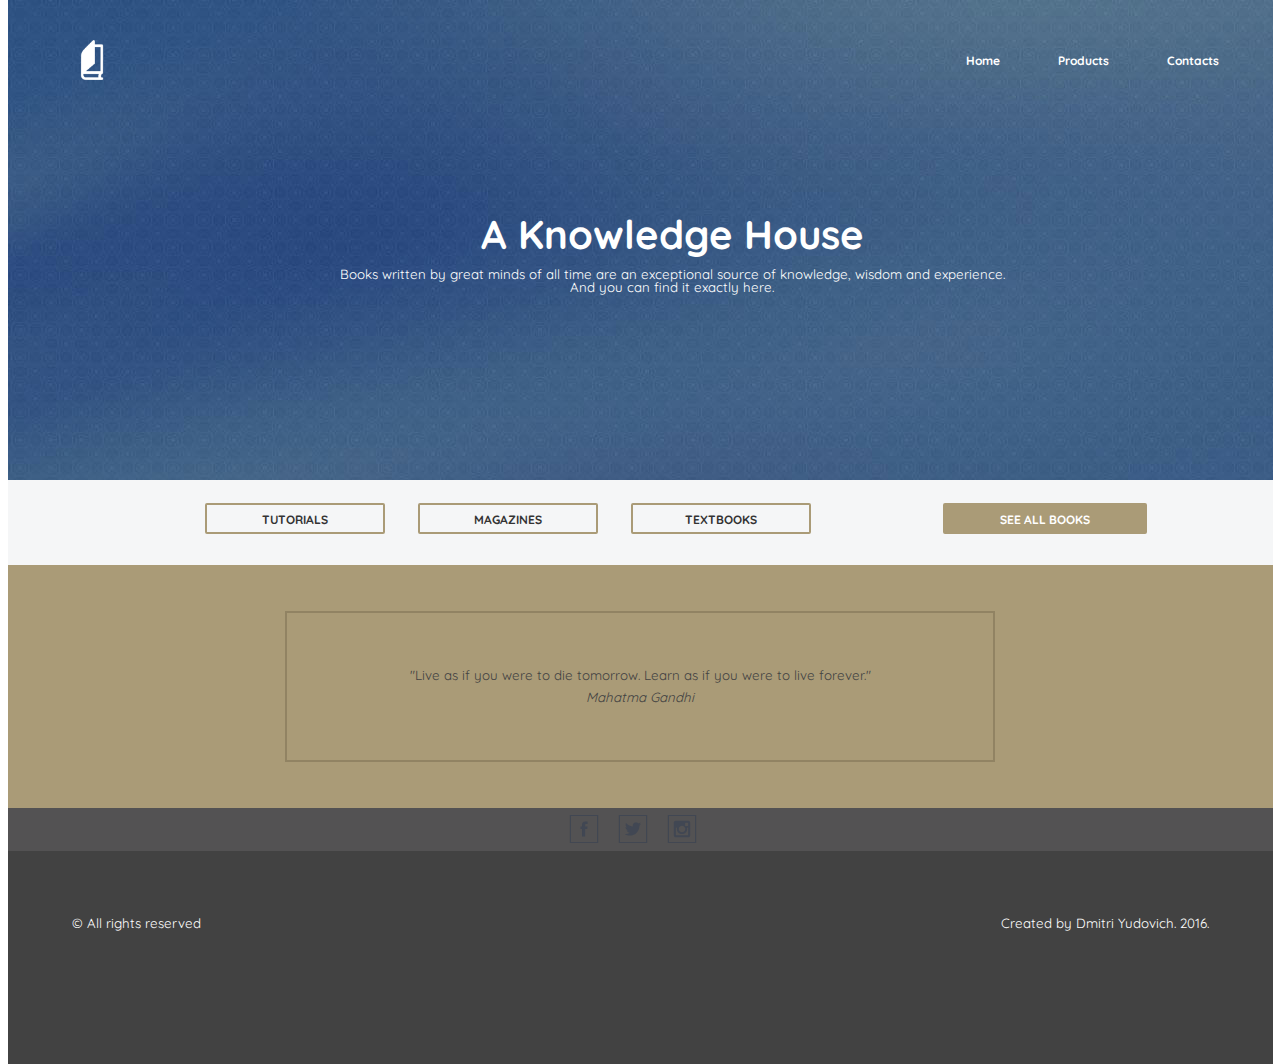
<file: GeekBrains HTML-CSS Lesson 7/index.html>
<!DOCTYPE HTML>
<html>
	<head>
		<meta charset="utf-8">
		<link rel="stylesheet" href="styles/reset.css">
		<link rel="stylesheet" href="styles/main-style.css">
		<title>"Knowledge house" online shop - Home</title>
	</head>
	<body>
		<div class="container">
			<div class="header">
				<div class="top">
					<div class="logo">
						<a href="index.html">
							<img src="img/logo.png" width="40" height="40">
						</a>
					</div>

					<div class="menu">
						<ul>
							<li>
								<a href="index.html">Home</a>
							</li>
							<li>
								<a href="cat.html">Products</a>
							</li>
							<li>
								<a href="contacts.html">Contacts</a>
							</li>
						</ul>
					</div>
				</div>

				<div class="title"> 
					<h1>A Knowledge House</h1>
					<p>Books written by great minds of all time are an exceptional source of knowledge, wisdom and experience.<br>And you can find it exactly here.</p>
				</div>
			</div>

			<div class="content">
				<div class="nav">
					<ul>
						<a href="cat-tutorials.html">
							<li>TUTORIALS</li>
						</a>
						<a href="cat-magazines.html">
							<li>MAGAZINES</li>
						</a>
						<a href="cat-textbooks.html">
							<li>TEXTBOOKS</li>
						</a>
						<a href="cat.html">
							<li class="all-books">SEE ALL BOOKS</li>
						</a>
					</ul>
				</div>
			</div>

			<div class="footer">
				<div class="quote">
					<div class="quote-text">
						<p>"Live as if you were to die tomorrow. Learn as if you were to live forever."</p>
						<cite>Mahatma Gandhi</cite>
					</div>
				</div>
				<div class="social">
					<ul>
						<li>
							<a href="https://facebook.com" target="_blank">
								<img src="img/fb-icon.svg" height="30" alt="Facebook">
							</a>
						</li>
						<li>
							<a href="https://twitter.com">
								<img src="img/twitter-icon.svg" height="30" alt="Twitter">
							</a>
						</li>
						<li>
							<a href="https://instagram.com">
								<img src="img/inst-icon.svg" height="30" alt="Instagram">
							</a>
						</li>
					</ul>
				</div>
				<div class="rights">
					<div class="reserved">
						<p>&copy; All rights reserved</p>
					</div>
					<div class="autor">
						<p>Created by Dmitri Yudovich. 2016.</p>
					</div>
				</div>
			</div>
		</div>
	</body>
</html>
</file>
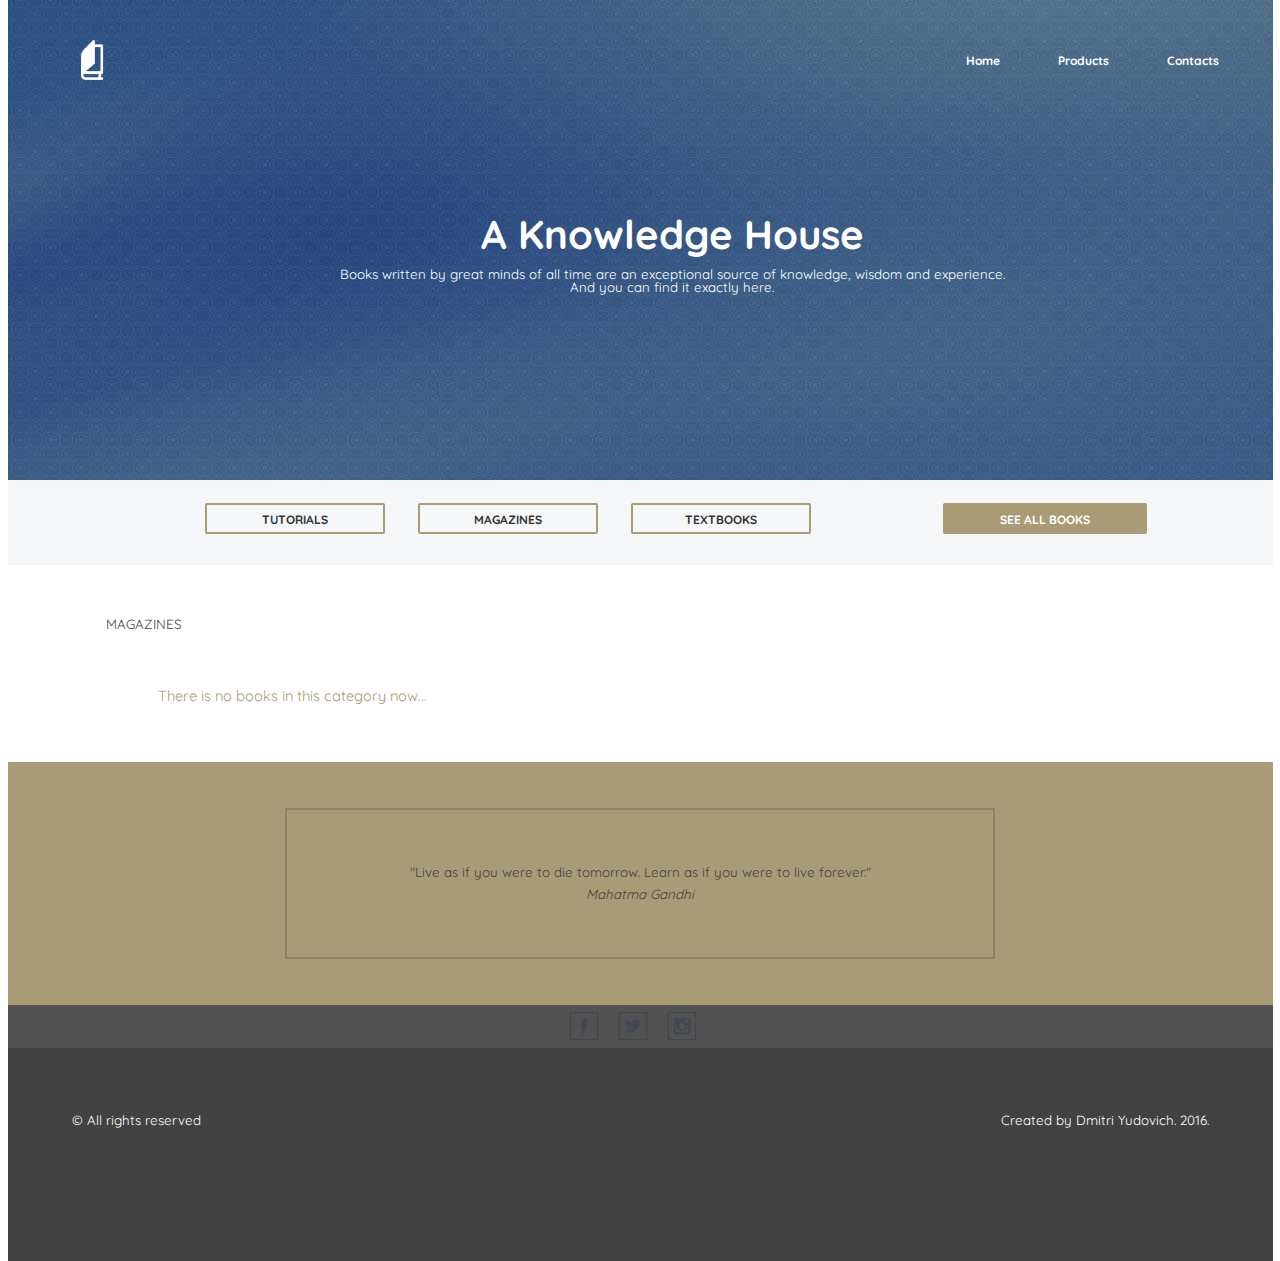
<file: GeekBrains HTML-CSS Lesson 7/cat-magazines.html>
<!DOCTYPE HTML>
<html>
	<head>
		<meta charset="utf-8">
		<link rel="stylesheet" href="styles/main-style.css">
		<title>"Knowledge House" - Products</title>
	</head>
	<body>
		<div class="container">
			<div class="header">
				<div class="top">
					<div class="logo">
						<a href="index.html">
							<img src="img/logo.png" width="40" height="40">
						</a>
					</div>

					<div class="menu">
						<ul>
							<li>
								<a href="index.html">Home</a>
							</li>
							<li>
								<a href="cat.html">Products</a>
							</li>
							<li>
								<a href="contacts.html">Contacts</a>
							</li>
						</ul>
					</div>
				</div>

				<div class="title"> 
					<h1>A Knowledge House</h1>
					<p>Books written by great minds of all time are an exceptional source of knowledge, wisdom and experience.<br>And you can find it exactly here.</p>
				</div>
			</div>


			<div class="content">
				<div class="nav">
					<ul>
						<a href="cat-tutorials.html">
							<li>TUTORIALS</li>
						</a>
						<a href="cat-magazines.html">
							<li>MAGAZINES</li>
						</a>
						<a href="cat-textbooks.html">
							<li>TEXTBOOKS</li>
						</a>
						<a href="cat.html">
							<li class="all-books">SEE ALL BOOKS</li>
						</a>
					</ul>
				</div>

				<p class="cat-title">
					MAGAZINES
				<p>

				<!--Template
				<div class="catalog">
					<ul>
						<a href="eckel-java.html">
							<li class="catalog-item">
								<p class="book-name">Thinking in Java</p>
								<img src="img/eckel-java.jpg" height="190" alt="Брюс Эккель - Философия Java">
								<p class="price">5.00$</p>
							</li>
						</a>
					</ul>
				</div>
				-->
				<p class="empty-cat">There is no books in this category now...</p>
			</div>

			<div class="footer">
				<div class="quote">
					<div class="quote-text">
						<p>"Live as if you were to die tomorrow. Learn as if you were to live forever."</p>
						<cite>Mahatma Gandhi</cite>
					</div>
				</div>
				<div class="social">
					<ul>
						<li>
							<a href="https://facebook.com" target="_blank">
								<img src="img/fb-icon.svg" height="30" alt="Facebook">
							</a>
						</li>
						<li>
							<a href="https://twitter.com">
								<img src="img/twitter-icon.svg" height="30" alt="Twitter">
							</a>
						</li>
						<li>
							<a href="https://instagram.com">
								<img src="img/inst-icon.svg" height="30" alt="Instagram">
							</a>
						</li>
					</ul>
				</div>
				<div class="rights">
					<div class="reserved">
						<p>&copy; All rights reserved</p>
					</div>
					<div class="autor">
						<p>Created by Dmitri Yudovich. 2016.</p>
					</div>
				</div>
			</div>
		</div>
	</body>
</html>
</file>
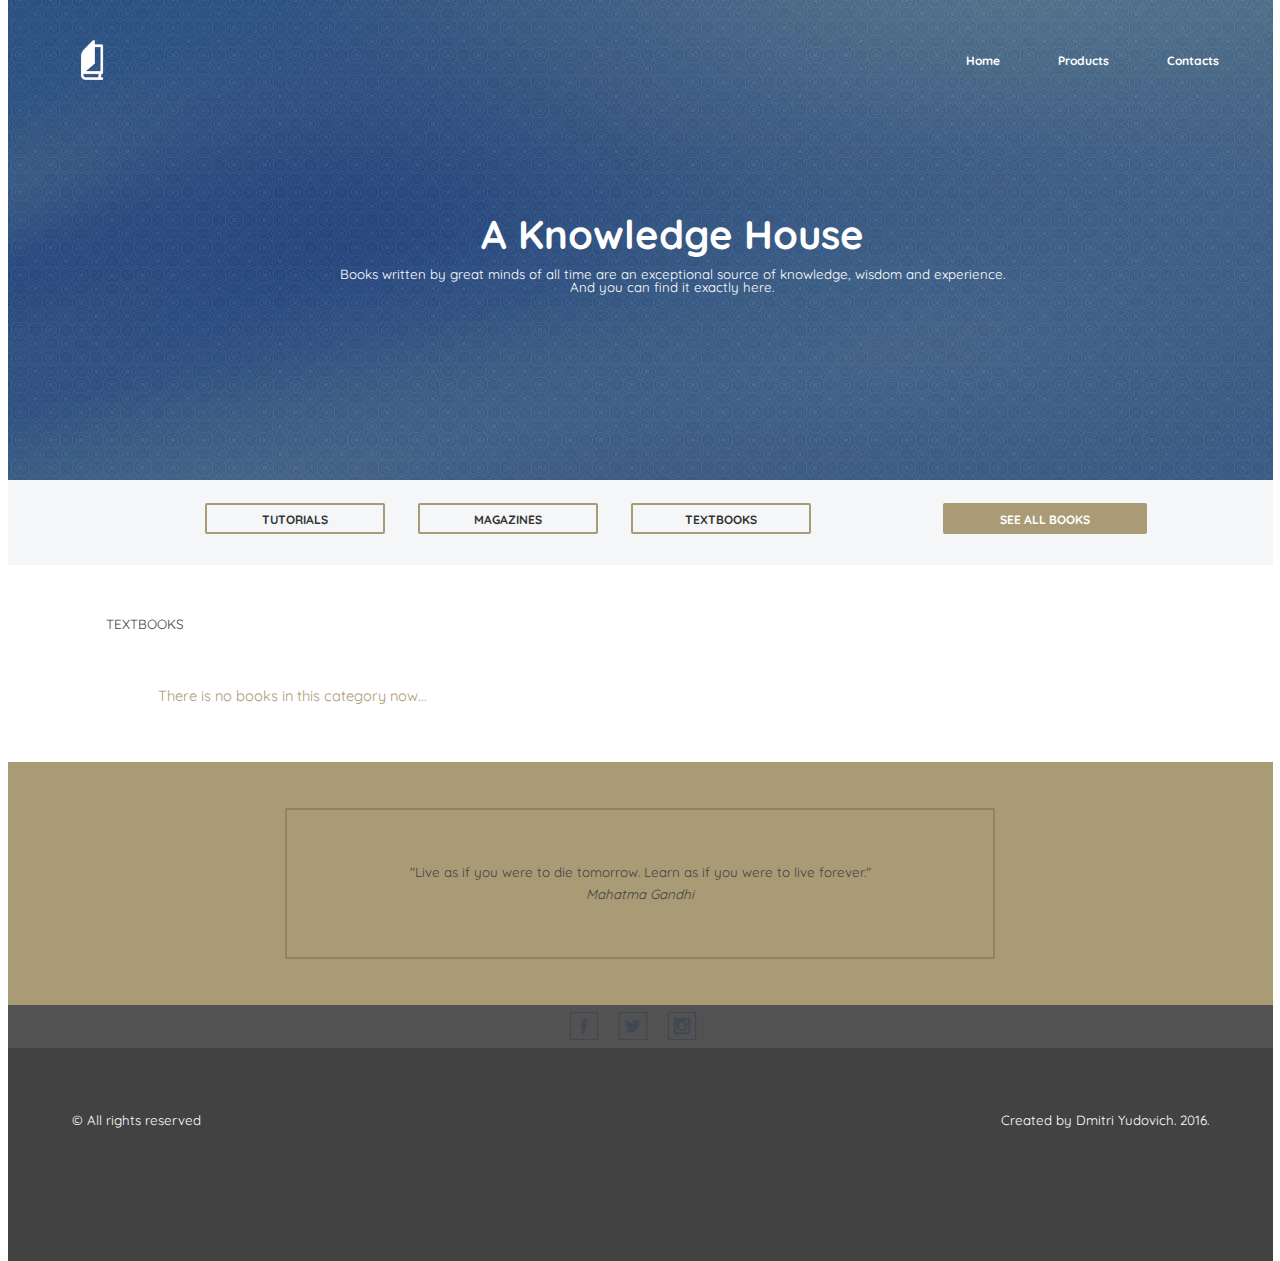
<file: GeekBrains HTML-CSS Lesson 7/cat-textbooks.html>
<!DOCTYPE HTML>
<html>
	<head>
		<meta charset="utf-8">
		<link rel="stylesheet" href="styles/main-style.css">
		<title>"Knowledge House" - Products</title>
	</head>
	<body>
		<div class="container">
			<div class="header">
				<div class="top">
					<div class="logo">
						<a href="index.html">
							<img src="img/logo.png" width="40" height="40">
						</a>
					</div>

					<div class="menu">
						<ul>
							<li>
								<a href="index.html">Home</a>
							</li>
							<li>
								<a href="cat.html">Products</a>
							</li>
							<li>
								<a href="contacts.html">Contacts</a>
							</li>
						</ul>
					</div>
				</div>

				<div class="title"> 
					<h1>A Knowledge House</h1>
					<p>Books written by great minds of all time are an exceptional source of knowledge, wisdom and experience.<br>And you can find it exactly here.</p>
				</div>
			</div>


			<div class="content">
				<div class="nav">
					<ul>
						<a href="cat-tutorials.html">
							<li>TUTORIALS</li>
						</a>
						<a href="cat-magazines.html">
							<li>MAGAZINES</li>
						</a>
						<a href="cat-textbooks.html">
							<li>TEXTBOOKS</li>
						</a>
						<a href="cat.html">
							<li class="all-books">SEE ALL BOOKS</li>
						</a>
					</ul>
				</div>

				<p class="cat-title">
					TEXTBOOKS
				<p>

				<!--Template
				<div class="catalog">
					<ul>
						<a href="eckel-java.html">
							<li class="catalog-item">
								<p class="book-name">Thinking in Java</p>
								<img src="img/eckel-java.jpg" height="190" alt="Брюс Эккель - Философия Java">
								<p class="price">5.00$</p>
							</li>
						</a>
					</ul>
				</div>
				-->
				<p class="empty-cat">There is no books in this category now...</p>
			</div>

			<div class="footer">
				<div class="quote">
					<div class="quote-text">
						<p>"Live as if you were to die tomorrow. Learn as if you were to live forever."</p>
						<cite>Mahatma Gandhi</cite>
					</div>
				</div>
				<div class="social">
					<ul>
						<li>
							<a href="https://facebook.com" target="_blank">
								<img src="img/fb-icon.svg" height="30" alt="Facebook">
							</a>
						</li>
						<li>
							<a href="https://twitter.com">
								<img src="img/twitter-icon.svg" height="30" alt="Twitter">
							</a>
						</li>
						<li>
							<a href="https://instagram.com">
								<img src="img/inst-icon.svg" height="30" alt="Instagram">
							</a>
						</li>
					</ul>
				</div>
				<div class="rights">
					<div class="reserved">
						<p>&copy; All rights reserved</p>
					</div>
					<div class="autor">
						<p>Created by Dmitri Yudovich. 2016.</p>
					</div>
				</div>
			</div>
		</div>
	</body>
</html>
</file>
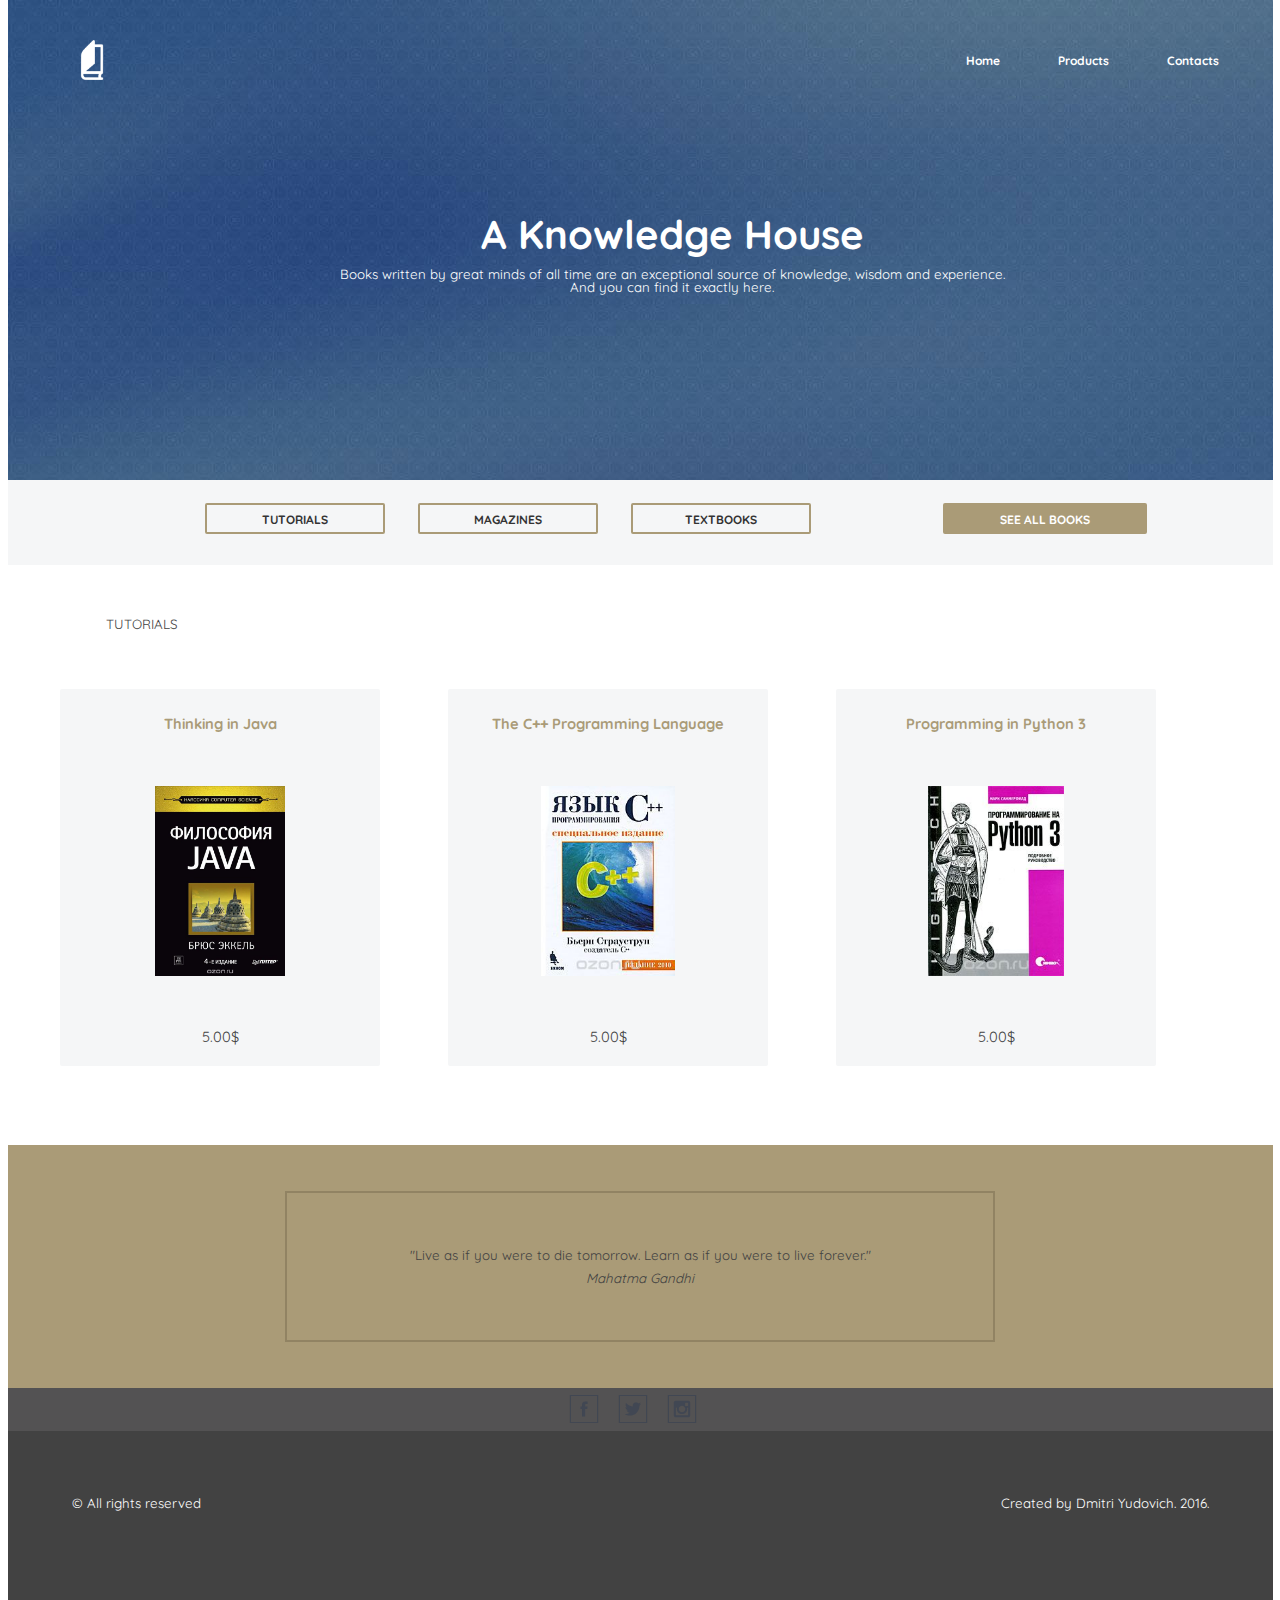
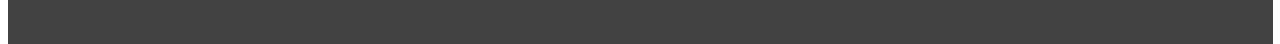
<file: GeekBrains HTML-CSS Lesson 7/cat-tutorials.html>
<!DOCTYPE HTML>
<html>
	<head>
		<meta charset="utf-8">
		<link rel="stylesheet" href="styles/main-style.css">
		<title>"Knowledge House" - Tutorials</title>
	</head>
	<body>
		<div class="container">
			<div class="header">
				<div class="top">
					<div class="logo">
						<a href="index.html">
							<img src="img/logo.png" width="40" height="40">
						</a>
					</div>

					<div class="menu">
						<ul>
							<li>
								<a href="index.html">Home</a>
							</li>
							<li>
								<a href="cat.html">Products</a>
							</li>
							<li>
								<a href="contacts.html">Contacts</a>
							</li>
						</ul>
					</div>
				</div>

				<div class="title"> 
					<h1>A Knowledge House</h1>
					<p>Books written by great minds of all time are an exceptional source of knowledge, wisdom and experience.<br>And you can find it exactly here.</p>
				</div>
			</div>


			<div class="content">
				<div class="nav">
					<ul>
						<a href="cat-tutorials.html">
							<li>TUTORIALS</li>
						</a>
						<a href="cat-magazines.html">
							<li>MAGAZINES</li>
						</a>
						<a href="cat-textbooks.html">
							<li>TEXTBOOKS</li>
						</a>
						<a href="cat.html">
							<li class="all-books">SEE ALL BOOKS</li>
						</a>
					</ul>
				</div>

				<p class="cat-title">
					TUTORIALS
				<p>

				<div class="catalog">
					<ul>
						<a href="eckel-java.html">
							<li class="catalog-item">
								<p class="book-name">Thinking in Java</p>
								<img src="img/eckel-java.jpg" height="190" alt="Брюс Эккель - Философия Java">
								<p class="price">5.00$</p>
							</li>
						</a>
						<a href="stroustrup-cpp.html">
							<li class="catalog-item">
								<p class="book-name">The C++ Programming Language</p>
								<img src="img/stroustrup-cpp.jpg" height="190" alt="Марк Саммерфилд - Язык программирования C++">
								<p class="price">5.00$</p>
							</li>
						</a>
						<a href="summerfield-python.html">
							<li class="catalog-item">
								<p class="book-name">Programming in Python 3</p>
								<img src="img/summerfield-python.jpg" height="190" alt="Марк Саммерфилд - Программирование на Python 3">
								<p class="price">5.00$</p>
							</li>
						</a>
					</ul>
				</div>
			</div>

			<div class="footer">
				<div class="quote">
					<div class="quote-text">
						<p>"Live as if you were to die tomorrow. Learn as if you were to live forever."</p>
						<cite>Mahatma Gandhi</cite>
					</div>
				</div>
				<div class="social">
					<ul>
						<li>
							<a href="https://facebook.com" target="_blank">
								<img src="img/fb-icon.svg" height="30" alt="Facebook">
							</a>
						</li>
						<li>
							<a href="https://twitter.com">
								<img src="img/twitter-icon.svg" height="30" alt="Twitter">
							</a>
						</li>
						<li>
							<a href="https://instagram.com">
								<img src="img/inst-icon.svg" height="30" alt="Instagram">
							</a>
						</li>
					</ul>
				</div>
				<div class="rights">
					<div class="reserved">
						<p>&copy; All rights reserved</p>
					</div>
					<div class="autor">
						<p>Created by Dmitri Yudovich. 2016.</p>
					</div>
				</div>
			</div>
		</div>
	</body>
</html>
</file>
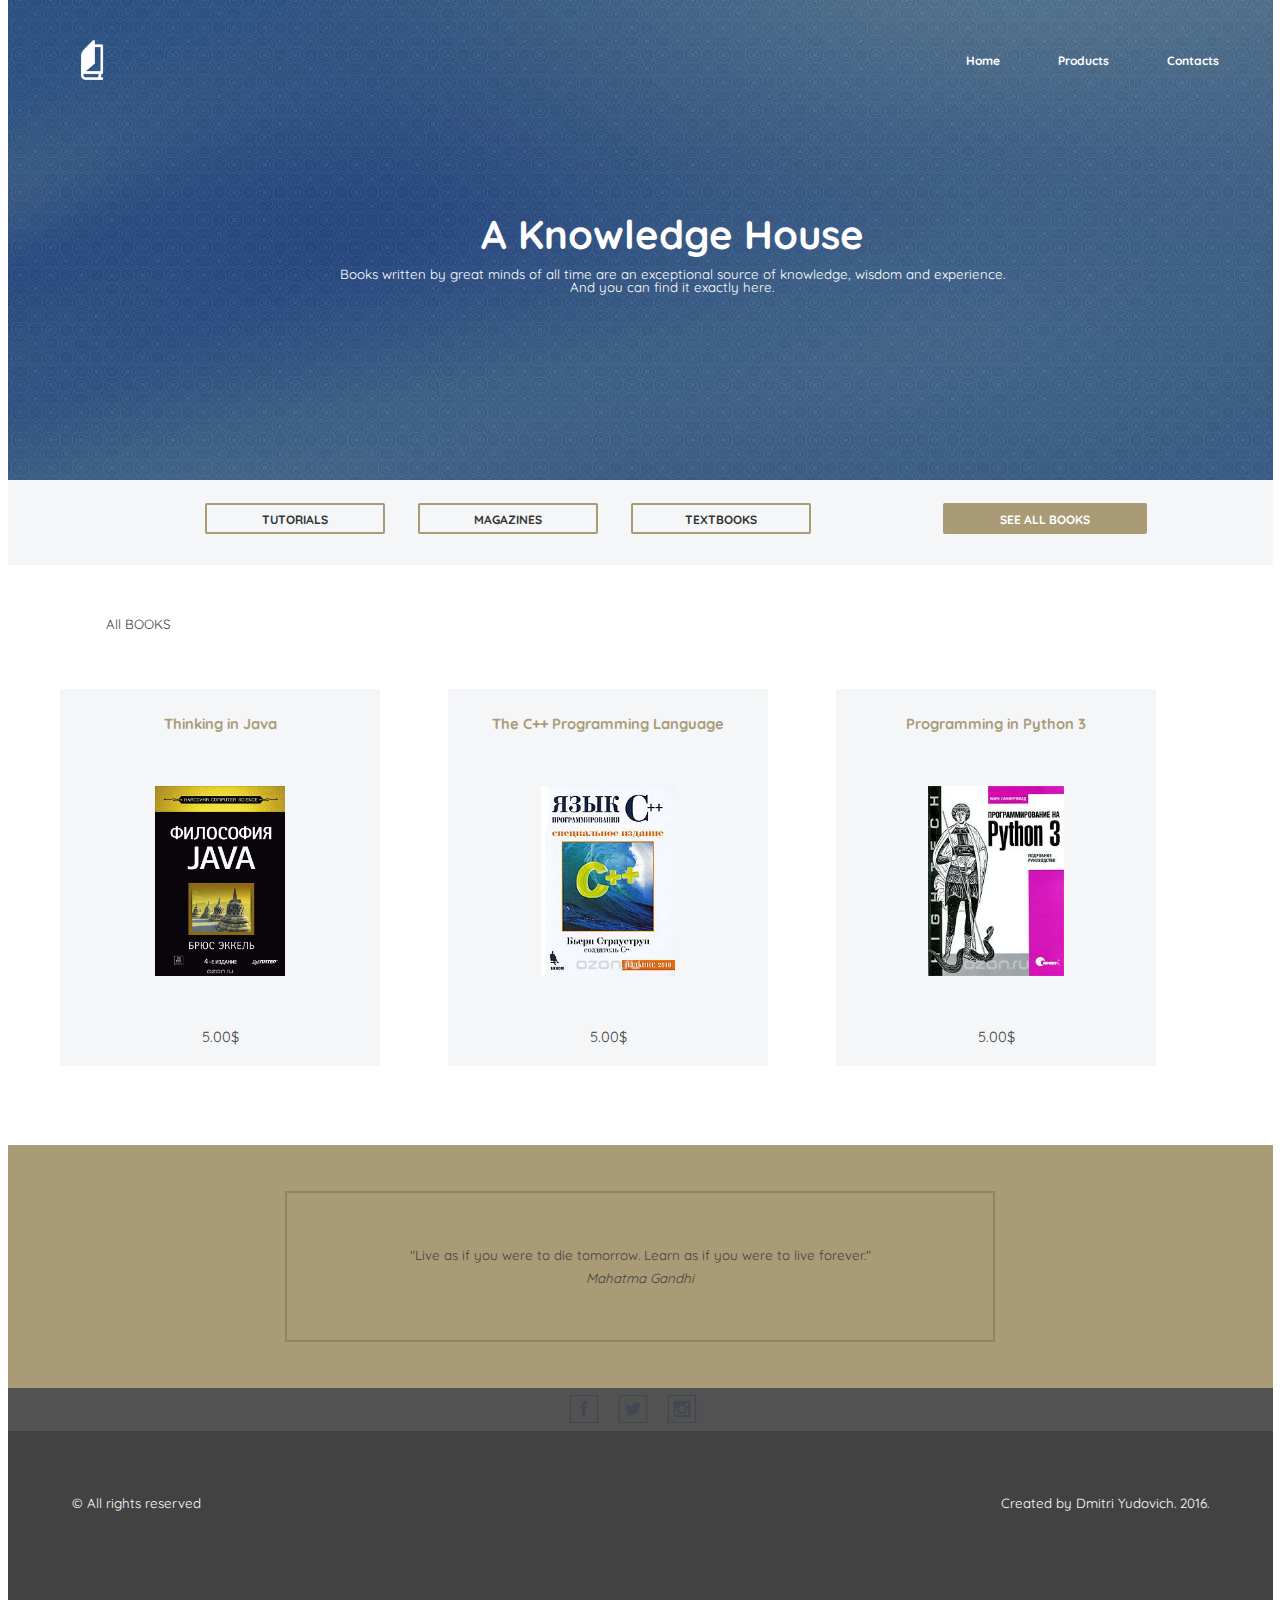
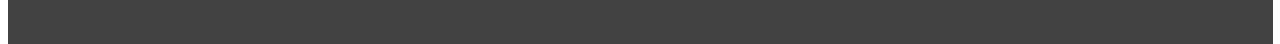
<file: GeekBrains HTML-CSS Lesson 7/cat.html>
<!DOCTYPE HTML>
<html>
	<head>
		<meta charset="utf-8">
		<link rel="stylesheet" href="styles/main-style.css">
		<title>"Knowledge House" - Products</title>
	</head>
	<body>
		<div class="container">
			<div class="header">
				<div class="top">
					<div class="logo">
						<a href="index.html">
							<img src="img/logo.png" width="40" height="40">
						</a>
					</div>

					<div class="menu">
						<ul>
							<li>
								<a href="index.html">Home</a>
							</li>
							<li>
								<a href="cat.html">Products</a>
							</li>
							<li>
								<a href="contacts.html">Contacts</a>
							</li>
						</ul>
					</div>
				</div>

				<div class="title"> 
					<h1>A Knowledge House</h1>
					<p>Books written by great minds of all time are an exceptional source of knowledge, wisdom and experience.<br>And you can find it exactly here.</p>
				</div>
			</div>


			<div class="content">
				<div class="nav">
					<ul>
						<a href="cat-tutorials.html">
							<li>TUTORIALS</li>
						</a>
						<a href="cat-magazines.html">
							<li>MAGAZINES</li>
						</a>
						<a href="cat-textbooks.html">
							<li>TEXTBOOKS</li>
						</a>
						<a href="cat.html">
							<li class="all-books">SEE ALL BOOKS</li>
						</a>
					</ul>
				</div>

				<p class="cat-title">
					All BOOKS
				<p>

				<div class="catalog">
					<ul>
						<a href="eckel-java.html">
							<li class="catalog-item">
								<p class="book-name">Thinking in Java</p>
								<img src="img/eckel-java.jpg" height="190" alt="Брюс Эккель - Философия Java">
								<p class="price">5.00$</p>
							</li>
						</a>
						<a href="stroustrup-cpp.html">
							<li class="catalog-item">
								<p class="book-name">The C++ Programming Language</p>
								<img src="img/stroustrup-cpp.jpg" height="190" alt="Марк Саммерфилд - Язык программирования C++">
								<p class="price">5.00$</p>
							</li>
						</a>
						<a href="summerfield-python.html">
							<li class="catalog-item">
								<p class="book-name">Programming in Python 3</p>
								<img src="img/summerfield-python.jpg" height="190" alt="Марк Саммерфилд - Программирование на Python 3">
								<p class="price">5.00$</p>
							</li>
						</a>
					</ul>
				</div>
			</div>

			<div class="footer">
				<div class="quote">
					<div class="quote-text">
						<p>"Live as if you were to die tomorrow. Learn as if you were to live forever."</p>
						<cite>Mahatma Gandhi</cite>
					</div>
				</div>
				<div class="social">
					<ul>
						<li>
							<a href="https://facebook.com" target="_blank">
								<img src="img/fb-icon.svg" height="30" alt="Facebook">
							</a>
						</li>
						<li>
							<a href="https://twitter.com">
								<img src="img/twitter-icon.svg" height="30" alt="Twitter">
							</a>
						</li>
						<li>
							<a href="https://instagram.com">
								<img src="img/inst-icon.svg" height="30" alt="Instagram">
							</a>
						</li>
					</ul>
				</div>
				<div class="rights">
					<div class="reserved">
						<p>&copy; All rights reserved</p>
					</div>
					<div class="autor">
						<p>Created by Dmitri Yudovich. 2016.</p>
					</div>
				</div>
			</div>
		</div>
	</body>
</html>
</file>
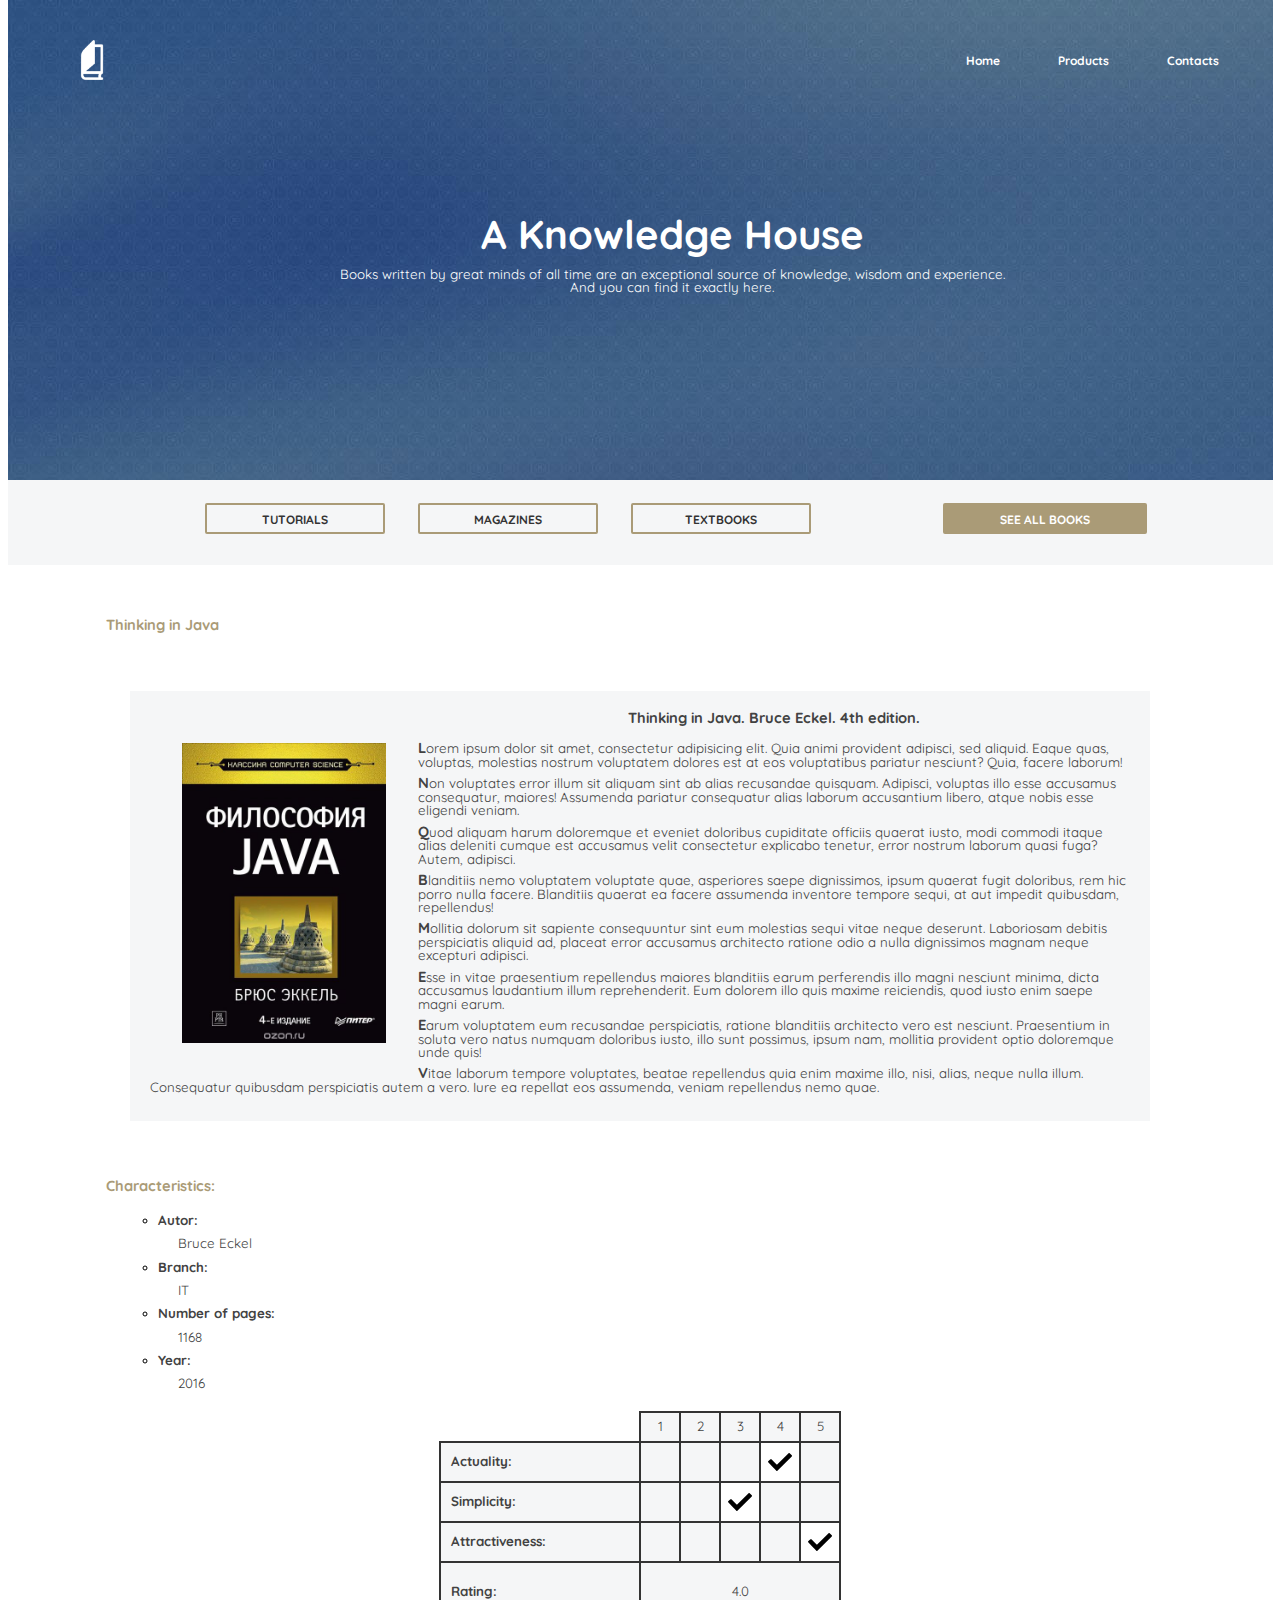
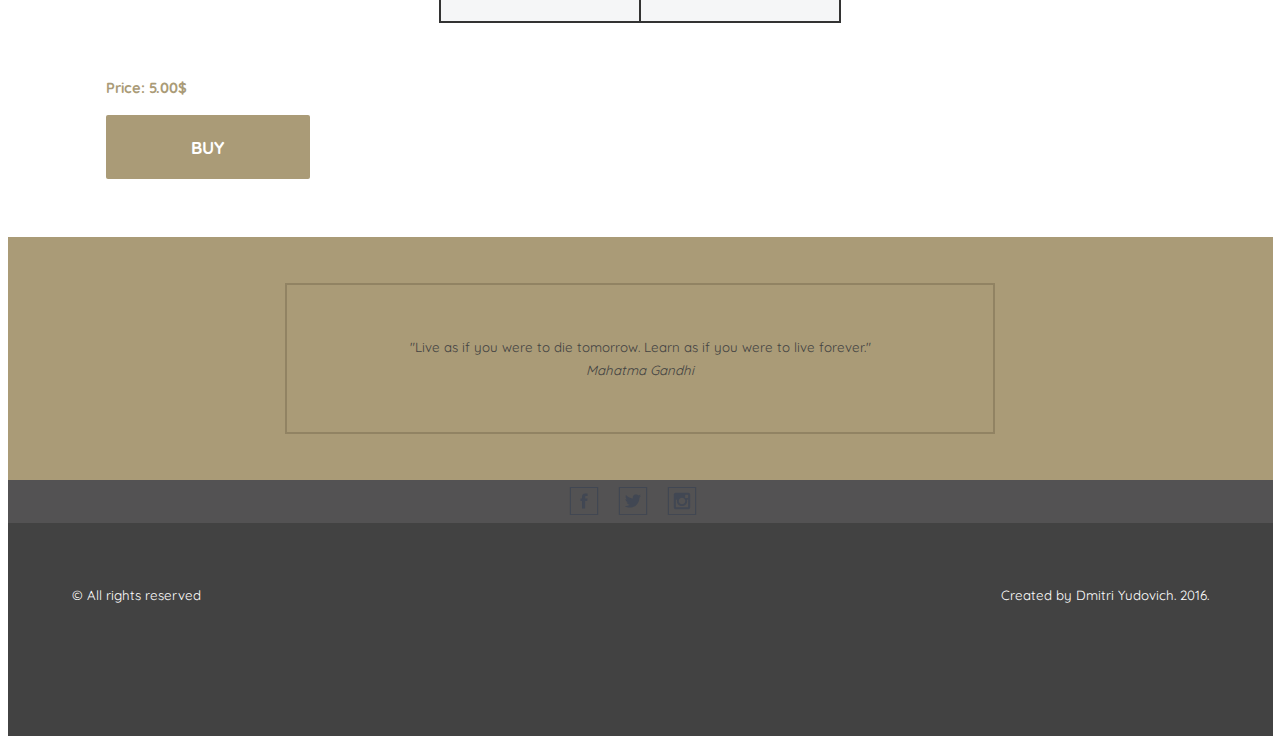
<file: GeekBrains HTML-CSS Lesson 7/eckel-java.html>
<!DOCTYPE HTML>
<html>
	<head>
		<meta charset="utf-8">
		<link rel="stylesheet" href="styles/main-style.css">
		<title>"Knowledge House" - Thinking in Java</title>
	</head>
	<body>
		<div class="container">
			<div class="header">
				<div class="top">
					<div class="logo">
						<a href="index.html">
							<img src="img/logo.png" width="40" height="40">
						</a>
					</div>

					<div class="menu">
						<ul>
							<li>
								<a href="index.html">Home</a>
							</li>
							<li>
								<a href="cat.html">Products</a>
							</li>
							<li>
								<a href="contacts.html">Contacts</a>
							</li>
						</ul>
					</div>
				</div>

				<div class="title"> 
					<h1>A Knowledge House</h1>
					<p>Books written by great minds of all time are an exceptional source of knowledge, wisdom and experience.<br>And you can find it exactly here.</p>
				</div>
			</div>

			<div class="content">
				<div class="nav">
					<ul>
						<a href="cat-tutorials.html">
							<li>TUTORIALS</li>
						</a>
						<a href="cat-magazines.html">
							<li>MAGAZINES</li>
						</a>
						<a href="cat-textbooks.html">
							<li>TEXTBOOKS</li>
						</a>
						<a href="cat.html">
							<li class="all-books">SEE ALL BOOKS</li>
						</a>
					</ul>
				</div>

				<p class="item-title">Thinking in Java</p>

				<div class="desc">
					<div class="image">
						<label for="visor-check">
							<img src="img/eckel-java.jpg" height="300" alt="Брюс Эккель - Философия Java" title="Брюс Эккель - Философия Java">
						</label>
						<input type="checkbox" name="visor-check" id="visor-check">
						<label for="visor-check" class="mute">
							<div></div>
						</label>
						<div class="visor">
							<label for="visor-check"><div class="close"></div></label>
							<img src="img/eckel-java.jpg" alt="Брюс Эккель - Философия Java" title="Брюс Эккель - Философия Java">
						</div>
					</div>
					<p class="short-desc">Thinking in Java. Bruce Eckel. 4th edition.</p>
					<div class="det-desc">
						<div>Lorem ipsum dolor sit amet, consectetur adipisicing elit. Quia animi provident adipisci, sed aliquid. Eaque quas, voluptas, molestias nostrum voluptatem dolores est at eos voluptatibus pariatur nesciunt? Quia, facere laborum!</div>
						<div>Non voluptates error illum sit aliquam sint ab alias recusandae quisquam. Adipisci, voluptas illo esse accusamus consequatur, maiores! Assumenda pariatur consequatur alias laborum accusantium libero, atque nobis esse eligendi veniam.</div>
						<div>Quod aliquam harum doloremque et eveniet doloribus cupiditate officiis quaerat iusto, modi commodi itaque alias deleniti cumque est accusamus velit consectetur explicabo tenetur, error nostrum laborum quasi fuga? Autem, adipisci.</div>
						<div>Blanditiis nemo voluptatem voluptate quae, asperiores saepe dignissimos, ipsum quaerat fugit doloribus, rem hic porro nulla facere. Blanditiis quaerat ea facere assumenda inventore tempore sequi, at aut impedit quibusdam, repellendus!</div>
						<div>Mollitia dolorum sit sapiente consequuntur sint eum molestias sequi vitae neque deserunt. Laboriosam debitis perspiciatis aliquid ad, placeat error accusamus architecto ratione odio a nulla dignissimos magnam neque excepturi adipisci.</div>
						<div>Esse in vitae praesentium repellendus maiores blanditiis earum perferendis illo magni nesciunt minima, dicta accusamus laudantium illum reprehenderit. Eum dolorem illo quis maxime reiciendis, quod iusto enim saepe magni earum.</div>
						<div>Earum voluptatem eum recusandae perspiciatis, ratione blanditiis architecto vero est nesciunt. Praesentium in soluta vero natus numquam doloribus iusto, illo sunt possimus, ipsum nam, mollitia provident optio doloremque unde quis!</div>
						<div>Vitae laborum tempore voluptates, beatae repellendus quia enim maxime illo, nisi, alias, neque nulla illum. Consequatur quibusdam perspiciatis autem a vero. Iure ea repellat eos assumenda, veniam repellendus nemo quae.</div>
					</div>
				</div>
				
				<div class="chars">
					<p class="chars-title">Characteristics:</p>
					<ul>
						<li>
							<p class="chars-item">Autor:</p>
							<p class="chars-content">Bruce Eckel</p>
						</li>
						<li>
							<p class="chars-item">Branch:</p>
							<p class="chars-content">IT</p>
						</li>
						<li>
							<p class="chars-item">Number of pages:</p>
							<p class="chars-content">1168</p>
						</li>
						<li>
							<p class="chars-item">Year:</p>
							<p class="chars-content">2016</p>
						</li>
					</ul>
					<table class="marks eckel">
						<tr>
							<th></th>
							<th>1</th>
							<th>2</th>
							<th>3</th>
							<th>4</th>
							<th>5</th>	
						</tr>
						<tr class="actuality">
							<td class="table-header">Actuality:</td>
							<!--4-->
							<td></td>
							<td></td>
							<td></td>
							<td></td>
							<td></td>
						</tr>
						<tr class="simplicity">
							<td class="table-header">Simplicity:</td>
							<!--3-->
							<td></td>
							<td></td>
							<td></td>
							<td></td>
							<td></td>
						</tr>
						<tr class="attractiveness">
							<td class="table-header">Attractiveness:</td>
							<!--4-->
							<td></td>
							<td></td>
							<td></td>
							<td></td>
							<td></td>
						</tr>
						<tr class="rating">
							<td>Rating:</td>
							<td colspan="5">4.0</td>
						</tr>
					</table>
				</div>

				<div class="buy">
					<p class="chars-title">Price: 5.00$</p>
					<input type="button" name="buy" value="BUY">
				</div>
			</div>
			
			<div class="footer">
				<div class="quote">
					<div class="quote-text">
						<p>"Live as if you were to die tomorrow. Learn as if you were to live forever."</p>
						<cite>Mahatma Gandhi</cite>
					</div>
				</div>
				<div class="social">
					<ul>
						<li>
							<a href="https://facebook.com" target="_blank">
								<img src="img/fb-icon.svg" height="30" alt="Facebook">
							</a>
						</li>
						<li>
							<a href="https://twitter.com">
								<img src="img/twitter-icon.svg" height="30" alt="Twitter">
							</a>
						</li>
						<li>
							<a href="https://instagram.com">
								<img src="img/inst-icon.svg" height="30" alt="Instagram">
							</a>
						</li>
					</ul>
				</div>
				<div class="rights">
					<div class="reserved">
						<p>&copy; All rights reserved</p>
					</div>
					<div class="autor">
						<p>Created by Dmitri Yudovich. 2016.</p>
					</div>
				</div>
			</div>
		</div>
	</body>
</html>
</file>
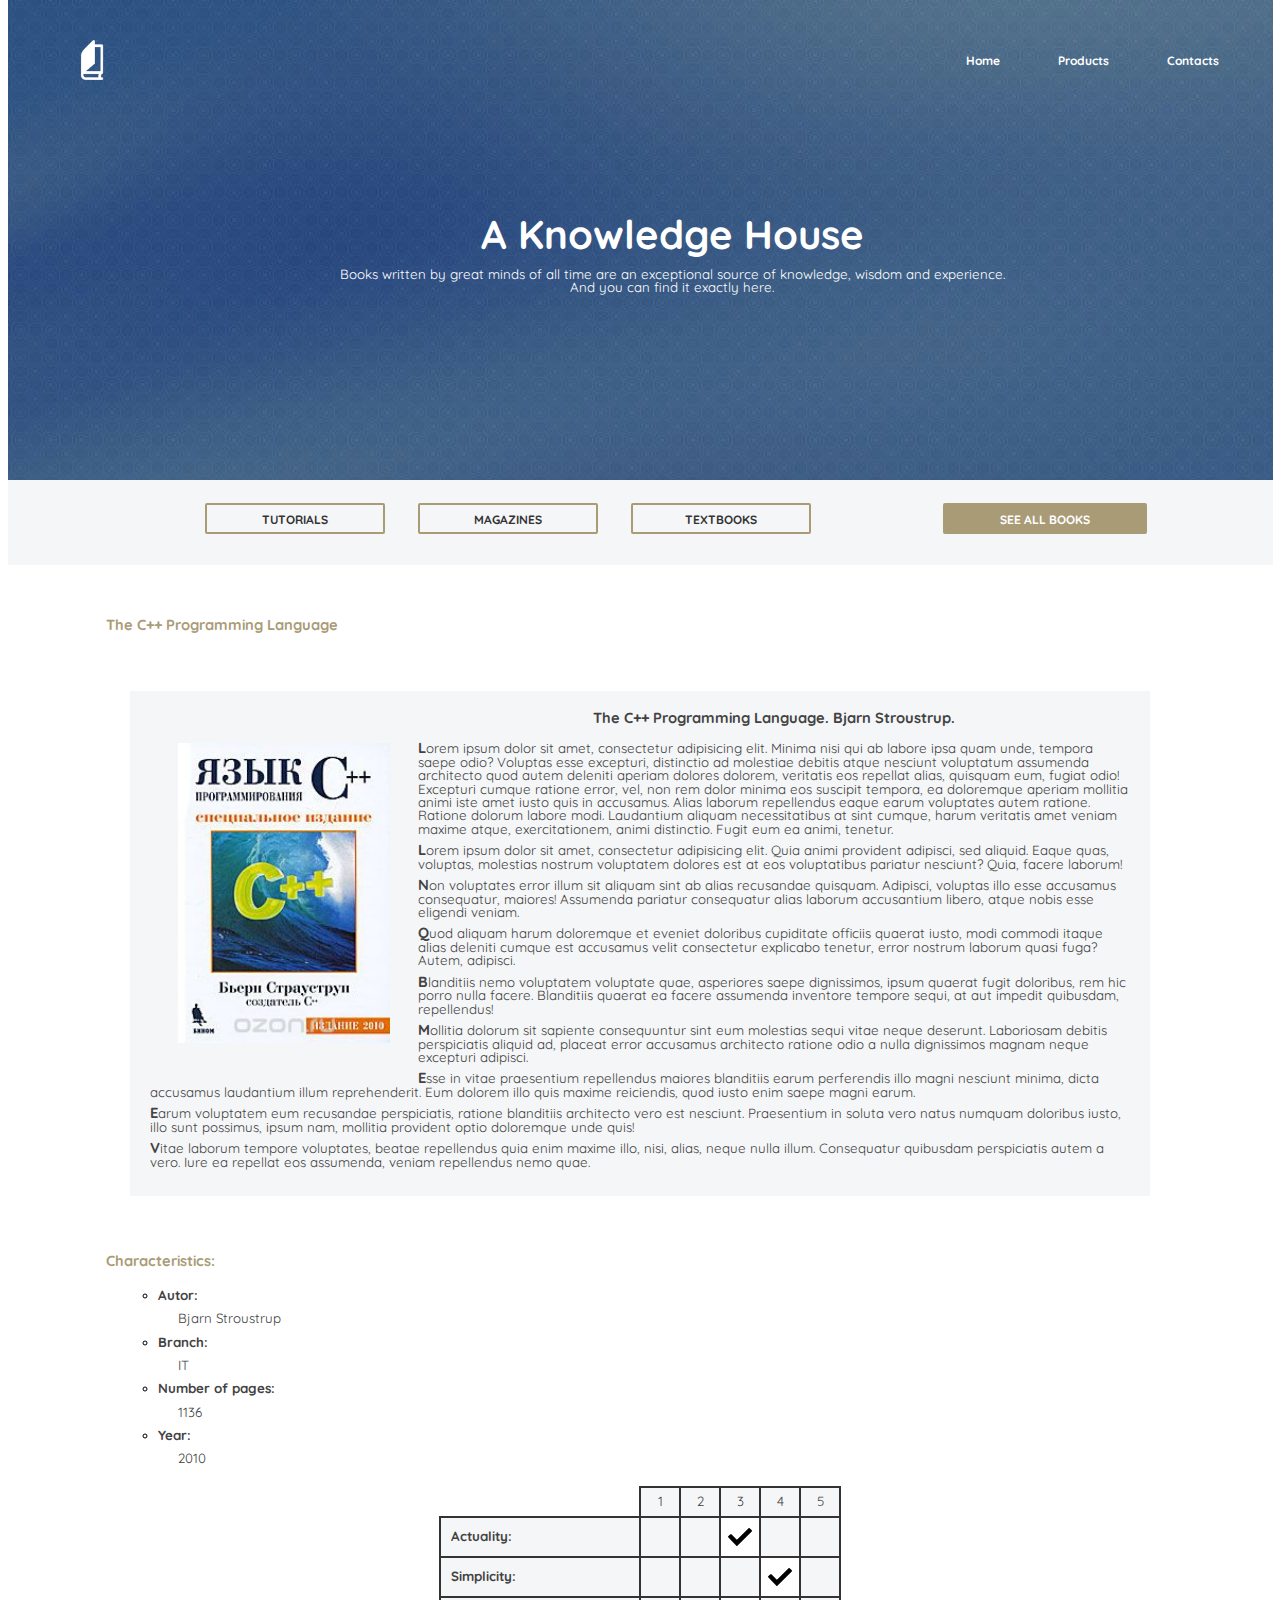
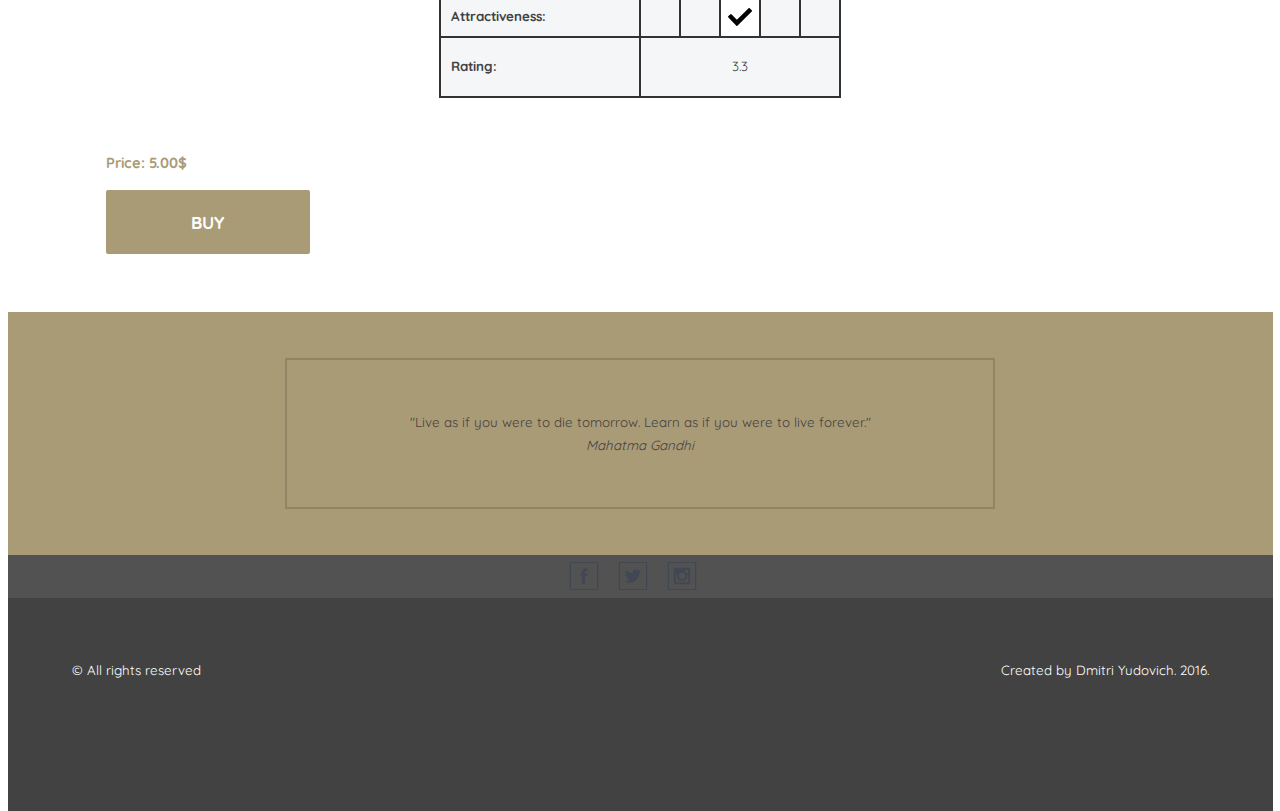
<file: GeekBrains HTML-CSS Lesson 7/stroustrup-cpp.html>
<!DOCTYPE HTML>
<html>
	<head>
		<meta charset="utf-8">
		<link rel="stylesheet" href="styles/main-style.css">
		<title>"Knowledge house" - The C++ Programming Language</title>
	</head>
	<body>
		<div class="container">
			<div class="header">
				<div class="top">
					<div class="logo">
						<a href="index.html">
							<img src="img/logo.png" width="40" height="40">
						</a>
					</div>

					<div class="menu">
						<ul>
							<li>
								<a href="index.html">Home</a>
							</li>
							<li>
								<a href="cat.html">Products</a>
							</li>
							<li>
								<a href="contacts.html">Contacts</a>
							</li>
						</ul>
					</div>
				</div>

				<div class="title"> 
					<h1>A Knowledge House</h1>
					<p>Books written by great minds of all time are an exceptional source of knowledge, wisdom and experience.<br>And you can find it exactly here.</p>
				</div>
			</div>

			<div class="content">
				<div class="nav">
					<ul>
						<a href="cat-tutorials.html">
							<li>TUTORIALS</li>
						</a>
						<a href="cat-magazines.html">
							<li>MAGAZINES</li>
						</a>
						<a href="cat-textbooks.html">
							<li>TEXTBOOKS</li>
						</a>
						<a href="cat.html">
							<li class="all-books">SEE ALL BOOKS</li>
						</a>
					</ul>
				</div>
				<p class="item-title">The C++ Programming Language</p>

				<div class="desc">
					<div class="image">
						<label for="visor-check">
							<img src="img/stroustrup-cpp.jpg" height="300" alt="Bjarn Stroustrup - The C++ Programming Language" title="Bjarn Stroustrup - The C++ Programming Language">
						</label>
						<input type="checkbox" name="visor-check" id="visor-check">
						<label for="visor-check" class="mute">
							<div></div>
						</label>
						<div class="visor">
							<label for="visor-check"><div class="close"></div></label>
							<img src="img/stroustrup-cpp.jpg" alt="Bjarn Stroustrup - The C++ Programming Language" title="Bjarn Stroustrup - The C++ Programming Language">
						</div>
					</div>
					<p class="short-desc">The C++ Programming Language. Bjarn Stroustrup.</p>
					<div class="det-desc">
						<div>Lorem ipsum dolor sit amet, consectetur adipisicing elit. Minima nisi qui ab labore ipsa quam unde, tempora saepe odio? Voluptas esse excepturi, distinctio ad molestiae debitis atque nesciunt voluptatum assumenda architecto quod autem deleniti aperiam dolores dolorem, veritatis eos repellat alias, quisquam eum, fugiat odio! Excepturi cumque ratione error, vel, non rem dolor minima eos suscipit tempora, ea doloremque aperiam mollitia animi iste amet iusto quis in accusamus. Alias laborum repellendus eaque earum voluptates autem ratione. Ratione dolorum labore modi. Laudantium aliquam necessitatibus at sint cumque, harum veritatis amet veniam maxime atque, exercitationem, animi distinctio. Fugit eum ea animi, tenetur.</div>
						<div>Lorem ipsum dolor sit amet, consectetur adipisicing elit. Quia animi provident adipisci, sed aliquid. Eaque quas, voluptas, molestias nostrum voluptatem dolores est at eos voluptatibus pariatur nesciunt? Quia, facere laborum!</div>
						<div>Non voluptates error illum sit aliquam sint ab alias recusandae quisquam. Adipisci, voluptas illo esse accusamus consequatur, maiores! Assumenda pariatur consequatur alias laborum accusantium libero, atque nobis esse eligendi veniam.</div>
						<div>Quod aliquam harum doloremque et eveniet doloribus cupiditate officiis quaerat iusto, modi commodi itaque alias deleniti cumque est accusamus velit consectetur explicabo tenetur, error nostrum laborum quasi fuga? Autem, adipisci.</div>
						<div>Blanditiis nemo voluptatem voluptate quae, asperiores saepe dignissimos, ipsum quaerat fugit doloribus, rem hic porro nulla facere. Blanditiis quaerat ea facere assumenda inventore tempore sequi, at aut impedit quibusdam, repellendus!</div>
						<div>Mollitia dolorum sit sapiente consequuntur sint eum molestias sequi vitae neque deserunt. Laboriosam debitis perspiciatis aliquid ad, placeat error accusamus architecto ratione odio a nulla dignissimos magnam neque excepturi adipisci.</div>
						<div>Esse in vitae praesentium repellendus maiores blanditiis earum perferendis illo magni nesciunt minima, dicta accusamus laudantium illum reprehenderit. Eum dolorem illo quis maxime reiciendis, quod iusto enim saepe magni earum.</div>
						<div>Earum voluptatem eum recusandae perspiciatis, ratione blanditiis architecto vero est nesciunt. Praesentium in soluta vero natus numquam doloribus iusto, illo sunt possimus, ipsum nam, mollitia provident optio doloremque unde quis!</div>
						<div>Vitae laborum tempore voluptates, beatae repellendus quia enim maxime illo, nisi, alias, neque nulla illum. Consequatur quibusdam perspiciatis autem a vero. Iure ea repellat eos assumenda, veniam repellendus nemo quae.</div>
					</div>
				</div>				

				<div class="chars">
					<p class="chars-title">Characteristics:</p>
					<ul>
						<li>
							<p class="chars-item">Autor:</p>
							<p class="chars-content">Bjarn Stroustrup</p>
						</li>
						<li>
							<p class="chars-item">Branch:</p>
							<p class="chars-content">IT</p>
						</li>
						<li>
							<p class="chars-item">Number of pages:</p>
							<p class="chars-content">1136</p>
						</li>
						<li>
							<p class="chars-item">Year:</p>
							<p class="chars-content">2010</p>
						</li>
					</ul>
					<table class="marks strous">
						<tr>
							<th></th>
							<th>1</th>
							<th>2</th>
							<th>3</th>
							<th>4</th>
							<th>5</th>	
						</tr>
						<tr class="actuality">
							<td class="table-header">Actuality:</td>
							<!--3-->
							<td></td>
							<td></td>
							<td></td>
							<td></td>
							<td></td>
						</tr>
						<tr class="simplicity">
							<td class="table-header">Simplicity:</td>
							<!--4-->
							<td></td>
							<td></td>
							<td></td>
							<td></td>
							<td></td>
						</tr>
						<tr class="attractiveness">
							<td class="table-header">Attractiveness:</td>
							<!--3-->
							<td></td>
							<td></td>
							<td></td>
							<td></td>
							<td></td>
						</tr>
						<tr class="rating">
							<td>Rating:</td>
							<td colspan="5">3.3</td>
						</tr>
					</table>
				</div>
				
				<div class="buy">
					<p class="chars-title">Price: 5.00$</p>
					<input type="button" name="buy" value="BUY">
				</div>
			</div>
			
			<div class="footer">
				<div class="quote">
					<div class="quote-text">
						<p>"Live as if you were to die tomorrow. Learn as if you were to live forever."</p>
						<cite>Mahatma Gandhi</cite>
					</div>
				</div>
				<div class="social">
					<ul>
						<li>
							<a href="https://facebook.com" target="_blank">
								<img src="img/fb-icon.svg" height="30" alt="Facebook">
							</a>
						</li>
						<li>
							<a href="https://twitter.com">
								<img src="img/twitter-icon.svg" height="30" alt="Twitter">
							</a>
						</li>
						<li>
							<a href="https://instagram.com">
								<img src="img/inst-icon.svg" height="30" alt="Instagram">
							</a>
						</li>
					</ul>
				</div>
				<div class="rights">
					<div class="reserved">
						<p>&copy; All rights reserved</p>
					</div>
					<div class="autor">
						<p>Created by Dmitri Yudovich. 2016.</p>
					</div>
				</div>
			</div>
		</div>
	</body>
</html>
</file>
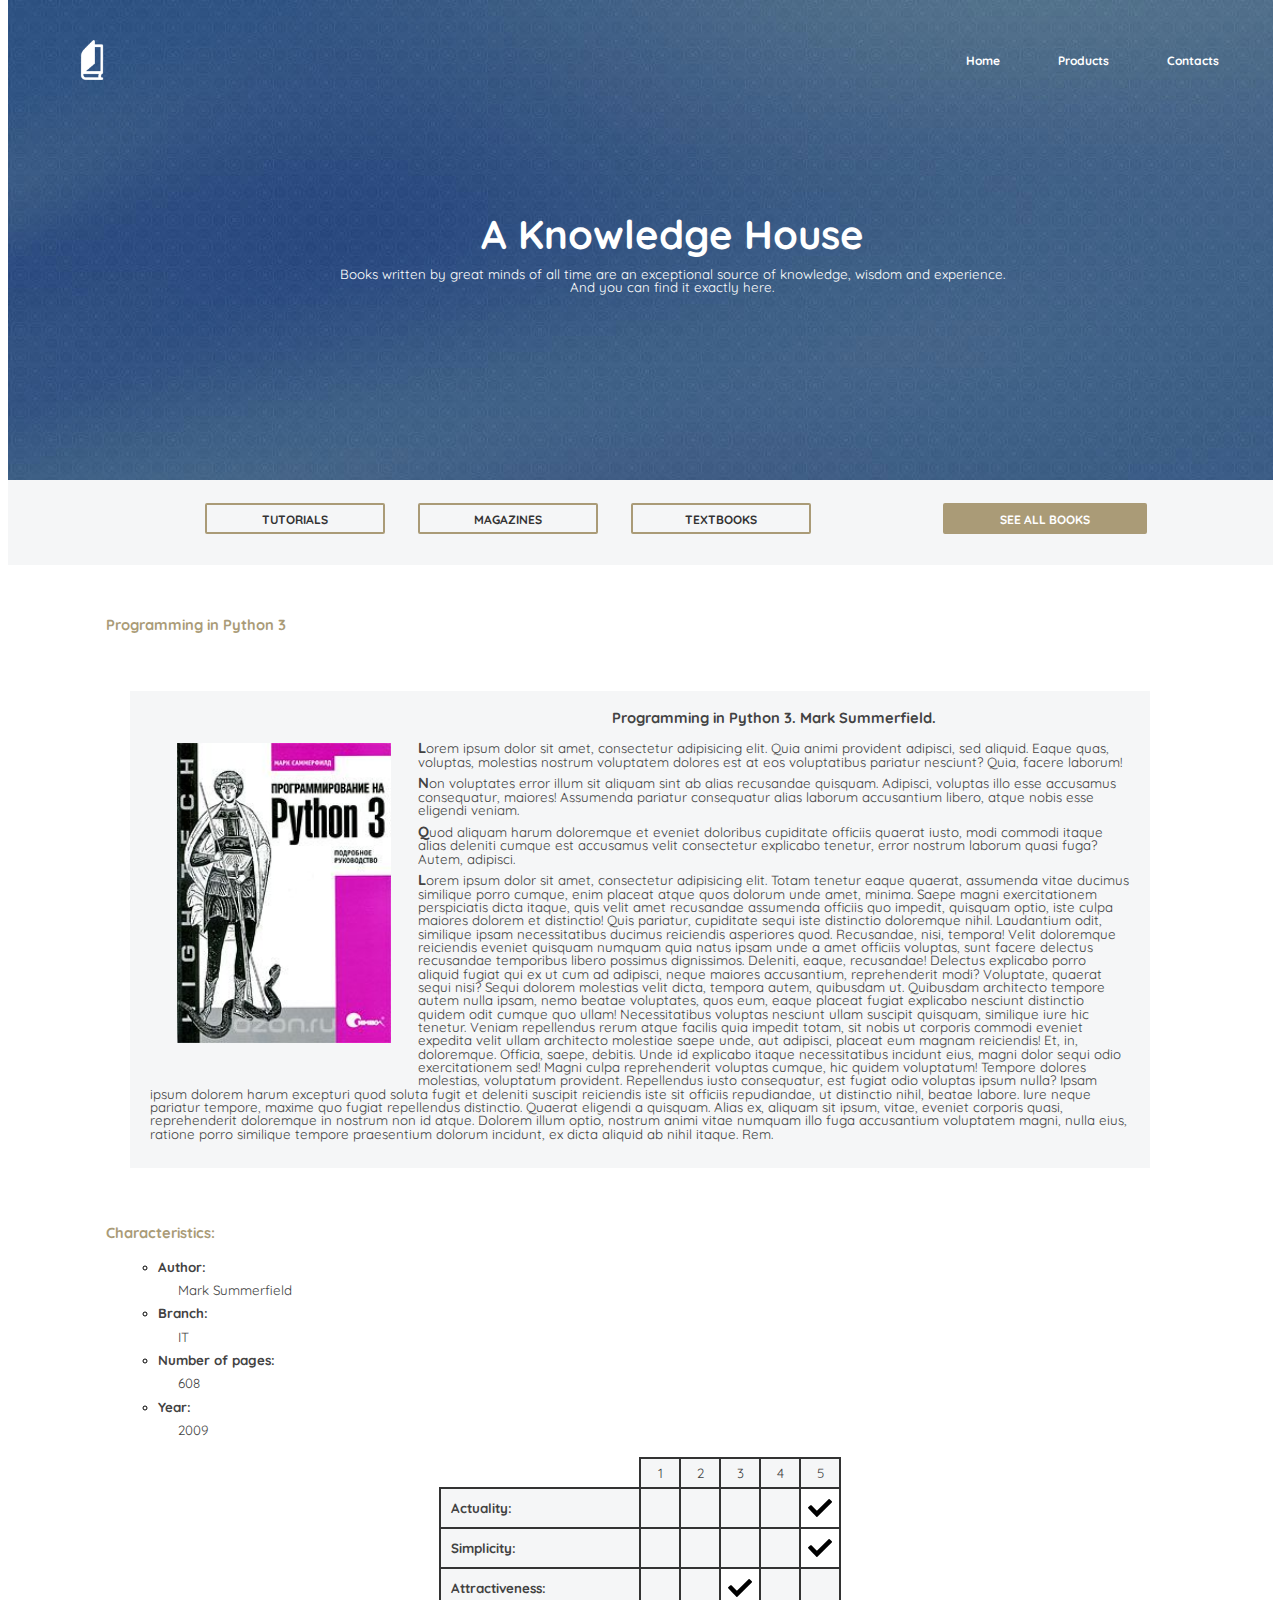
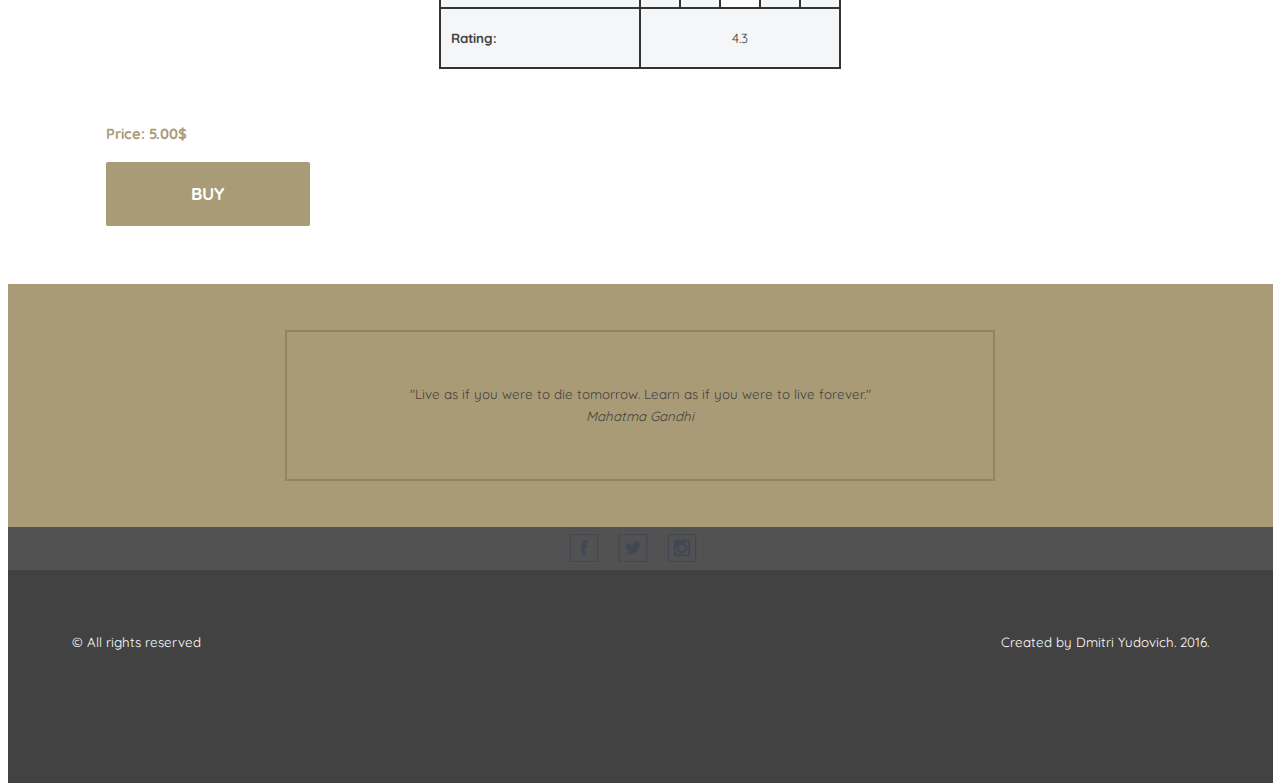
<file: GeekBrains HTML-CSS Lesson 7/summerfield-python.html>
<!DOCTYPE HTML>
<html>
	<head>
		<meta charset="utf-8">
		<link rel="stylesheet" href="styles/main-style.css">
		<title>"Knowledge House" - Programming in Python 3</title>
	</head>
	<body>
		<div class="container">
			<div class="header">
				<div class="top">
					<div class="logo">
						<a href="index.html">
							<img src="img/logo.png" width="40" height="40">
						</a>
					</div>

					<div class="menu">
						<ul>
							<li>
								<a href="index.html">Home</a>
							</li>
							<li>
								<a href="cat.html">Products</a>
							</li>
							<li>
								<a href="contacts.html">Contacts</a>
							</li>
						</ul>
					</div>
				</div>

				<div class="title"> 
					<h1>A Knowledge House</h1>
					<p>Books written by great minds of all time are an exceptional source of knowledge, wisdom and experience.<br>And you can find it exactly here.</p>
				</div>
			</div>

			<div class="content">
				<div class="nav">
					<ul>
						<a href="cat-tutorials.html">
							<li>TUTORIALS</li>
						</a>
						<a href="cat-magazines.html">
							<li>MAGAZINES</li>
						</a>
						<a href="cat-textbooks.html">
							<li>TEXTBOOKS</li>
						</a>
						<a href="cat.html">
							<li class="all-books">SEE ALL BOOKS</li>
						</a>
					</ul>
				</div>

				<p class="item-title">Programming in Python 3</p>

				<div class="desc">
					<div class="image">
						<label for="visor-check">
							<img src="img/summerfield-python.jpg" height="300" alt="Марк Саммерфилд - Программирование на Python 3" title="Марк Саммерфилд - Программирование на Python 3">
						</label>
						<input type="checkbox" name="visor-check" id="visor-check">
						<label for="visor-check" class="mute">
							<div></div>
						</label>
						<div class="visor">
							<label for="visor-check"><div class="close"></div></label>
							<img src="img/summerfield-python.jpg" alt="Марк Саммерфилд - Программирование на Python 3" title="Марк Саммерфилд - Программирование на Python 3">
						</div>
					</div>
					<p class="short-desc">Programming in Python 3. Mark Summerfield.</p>
					<div class="det-desc">
						<div>Lorem ipsum dolor sit amet, consectetur adipisicing elit. Quia animi provident adipisci, sed aliquid. Eaque quas, voluptas, molestias nostrum voluptatem dolores est at eos voluptatibus pariatur nesciunt? Quia, facere laborum!</div>
						<div>Non voluptates error illum sit aliquam sint ab alias recusandae quisquam. Adipisci, voluptas illo esse accusamus consequatur, maiores! Assumenda pariatur consequatur alias laborum accusantium libero, atque nobis esse eligendi veniam.</div>
						<div>Quod aliquam harum doloremque et eveniet doloribus cupiditate officiis quaerat iusto, modi commodi itaque alias deleniti cumque est accusamus velit consectetur explicabo tenetur, error nostrum laborum quasi fuga? Autem, adipisci.</div>
						<div>Lorem ipsum dolor sit amet, consectetur adipisicing elit. Totam tenetur eaque quaerat, assumenda vitae ducimus similique porro cumque, enim placeat atque quos dolorum unde amet, minima. Saepe magni exercitationem perspiciatis dicta itaque, quis velit amet recusandae assumenda officiis quo impedit, quisquam optio, iste culpa maiores dolorem et distinctio! Quis pariatur, cupiditate sequi iste distinctio doloremque nihil. Laudantium odit, similique ipsam necessitatibus ducimus reiciendis asperiores quod. Recusandae, nisi, tempora! Velit doloremque reiciendis eveniet quisquam numquam quia natus ipsam unde a amet officiis voluptas, sunt facere delectus recusandae temporibus libero possimus dignissimos. Deleniti, eaque, recusandae! Delectus explicabo porro aliquid fugiat qui ex ut cum ad adipisci, neque maiores accusantium, reprehenderit modi? Voluptate, quaerat sequi nisi? Sequi dolorem molestias velit dicta, tempora autem, quibusdam ut. Quibusdam architecto tempore autem nulla ipsam, nemo beatae voluptates, quos eum, eaque placeat fugiat explicabo nesciunt distinctio quidem odit cumque quo ullam! Necessitatibus voluptas nesciunt ullam suscipit quisquam, similique iure hic tenetur. Veniam repellendus rerum atque facilis quia impedit totam, sit nobis ut corporis commodi eveniet expedita velit ullam architecto molestiae saepe unde, aut adipisci, placeat eum magnam reiciendis! Et, in, doloremque. Officia, saepe, debitis. Unde id explicabo itaque necessitatibus incidunt eius, magni dolor sequi odio exercitationem sed! Magni culpa reprehenderit voluptas cumque, hic quidem voluptatum! Tempore dolores molestias, voluptatum provident. Repellendus iusto consequatur, est fugiat odio voluptas ipsum nulla? Ipsam ipsum dolorem harum excepturi quod soluta fugit et deleniti suscipit reiciendis iste sit officiis repudiandae, ut distinctio nihil, beatae labore. Iure neque pariatur tempore, maxime quo fugiat repellendus distinctio. Quaerat eligendi a quisquam. Alias ex, aliquam sit ipsum, vitae, eveniet corporis quasi, reprehenderit doloremque in nostrum non id atque. Dolorem illum optio, nostrum animi vitae numquam illo fuga accusantium voluptatem magni, nulla eius, ratione porro similique tempore praesentium dolorum incidunt, ex dicta aliquid ab nihil itaque. Rem.</div>
					</div>
				</div>

				<div class="chars">
					<p class="chars-title">Characteristics:</p>
					<ul>
						<li>
							<p class="chars-item">Author:</p>
							<p class="chars-content">Mark Summerfield</p>
						</li>
						<li>
							<p class="chars-item">Branch:</p>
							<p class="chars-content">IT</p>
						</li>
						<li>
							<p class="chars-item">Number of pages:</p>
							<p class="chars-content">608</p>
						</li>
						<li>
							<p class="chars-item">Year:</p>
							<p class="chars-content">2009</p>
						</li>
					</ul>
					<table class="marks summer">
						<tr>
							<th></th>
							<th>1</th>
							<th>2</th>
							<th>3</th>
							<th>4</th>
							<th>5</th>	
						</tr>
						<tr class="actuality">
							<td class="table-header">Actuality:</td>
							<!--5-->
							<td></td>
							<td></td>
							<td></td>
							<td></td>
							<td></td>
						</tr>
						<tr class="simplicity">
							<td class="table-header">Simplicity:</td>
							<!--5-->
							<td></td>
							<td></td>
							<td></td>
							<td></td>
							<td></td>
						</tr>
						<tr class="attractiveness">
							<td class="table-header">Attractiveness:</td>
							<!--3-->
							<td></td>
							<td></td>
							<td></td>
							<td></td>
							<td></td>
						</tr>
						<tr class="rating">
							<td>Rating:</td>
							<td colspan="5">4.3</td>
						</tr>
					</table>
				</div>

				<div class="buy">
					<p class="chars-title">Price: 5.00$</p>
					<input type="button" name="buy" value="BUY">
				</div>
			</div>
			
			<div class="footer">
				<div class="quote">
					<div class="quote-text">
						<p>"Live as if you were to die tomorrow. Learn as if you were to live forever."</p>
						<cite>Mahatma Gandhi</cite>
					</div>
				</div>
				<div class="social">
					<ul>
						<li>
							<a href="https://facebook.com" target="_blank">
								<img src="img/fb-icon.svg" height="30" alt="Facebook">
							</a>
						</li>
						<li>
							<a href="https://twitter.com">
								<img src="img/twitter-icon.svg" height="30" alt="Twitter">
							</a>
						</li>
						<li>
							<a href="https://instagram.com">
								<img src="img/inst-icon.svg" height="30" alt="Instagram">
							</a>
						</li>
					</ul>
				</div>
				<div class="rights">
					<div class="reserved">
						<p>&copy; All rights reserved</p>
					</div>
					<div class="autor">
						<p>Created by Dmitri Yudovich. 2016.</p>
					</div>
				</div>
			</div>
		</div>
	</body>
</html>
</file>
<file: GeekBrains HTML-CSS Lesson 7/styles/main-style.css>
@import url(reset.css);@import url(https://fonts.googleapis.com/css?family=Quicksand);.marked{background:url(../img/checkmark.svg) 50% 50% no-repeat}.gold-button{outline:0;background-color:#aa9b77;border:none;border-radius:2px;font-family:Quicksand;font-size:13pt;font-weight:700;color:#fff}.gold-button:hover{cursor:pointer;box-shadow:2px 2px 4px #333}.gold-button:active{box-shadow:1px 1px 1px #424242}*{box-sizing:border-box;outline:0}a{text-decoration:none}.container{width:1265px;margin:0 auto;font-family:Quicksand,sans-serif;font-size:10pt}.header{padding-top:54px;padding-left:64px;height:480px;background-image:url(../img/header-bg-muted.jpg);color:#fff}.logo{float:left;height:64px;margin-top:-14px}.menu{float:right}.menu li{height:40px;display:inline-block;margin-right:54px}.menu a:active,.menu a:link,.menu a:visited{font-size:9pt;font-weight:700;color:#fff}.title{clear:both;margin-top:146px;text-align:center}.title h1{font-size:30pt;line-height:68px;font-weight:700}.nav{height:85px;padding:23px 96px 0;background-color:#f5f6f7;font-size:9pt;text-align:center}.nav li{display:inline-block;height:31px;width:180px;padding-top:9px;margin-right:30px;border-radius:2px;border-width:2px;border-color:#aa9b77;border-style:solid}.nav a:active,.nav a:link,.nav a:visited{color:#333;font-weight:700}.nav .all-books{background-color:#aa9b77;color:#fff;width:204px;float:right}.cat-title{font-size:10pt;color:#424242;margin-left:98px;margin-top:53px;margin-bottom:58px}.catalog{text-align:center}.catalog-item{display:inline-block;vertical-align:top;width:320px;height:377px;padding:22px 18px;margin-right:64px;margin-bottom:79px;background-color:#f5f6f7;border-radius:2px;border-width:6px;border-color:rgba(0,0,0,0);border-style:solid}.catalog-item:nth-child(3n){margin-right:0}.catalog-item:hover{border-color:#aa9b77}.catalog-item img{margin:0 auto 52px}.empty-cat{font-size:11pt;margin-left:150px;margin-bottom:58px;color:#aa9b77}.book-name{font-size:11pt;font-weight:700;color:#aa9b77;margin-bottom:54px}.price{font-size:11pt;color:#424242}.item-title{font-size:11pt;font-weight:700;color:#aa9b77;margin-left:98px;margin-top:53px;margin-bottom:58px}.desc{color:#424242;width:1020px;background-color:#f5f6f7;margin:0 auto 58px;padding:20px;text-align:center}.short-desc{font-size:11pt;font-weight:700;margin-bottom:16px}.det-desc{text-align:left}.det-desc div{margin:7px 0}.det-desc div:first-letter{font-size:11pt;font-weight:700}.image{float:left;height:inherit;width:248px;margin:32px 10px}.visor{display:none}.visor img{max-height:360px;max-width:300px}label img{cursor:pointer}#visor-check,.mute div{display:none}#visor-check:checked+.mute{display:block;width:100%;height:100%;position:fixed;top:0;left:0;background-color:#333;opacity:.5}#visor-check:checked+.mute+.visor{display:table-cell;position:fixed;top:50%;left:50%;margin-top:-280px;margin-left:-200px;min-height:560px;min-width:400px;background-color:#f5f6f7;border-radius:10px;border-width:6px;border-color:#aa9b77;border-style:solid;text-align:center;padding:100px 0}.close{position:absolute;right:20px;top:20px;height:26px;width:26px;background-image:url(../img/close.svg)}.close:hover{cursor:pointer}.chars-title{clear:both;font-size:11pt;font-weight:700;color:#aa9b77;margin-left:98px;margin-bottom:20px!important}.chars p{margin-bottom:10px}.chars ul{margin-left:150px;list-style:circle}.chars-item{color:#424242;font-size:10pt;font-weight:700}.chars-content{font-size:10pt;color:#424242;padding-left:20px}.marks{border-collapse:collapse;color:#424242;margin:20px auto 58px;text-align:center}.marks td,.marks th{background-color:#f5f6f7;vertical-align:middle;border-radius:0;border-width:2px;border-color:#333;border-style:solid}.marks td{width:40px;height:40px}.marks td:first-child{padding:10px;width:200px;font-weight:700;text-align:left}.marks th{height:30px}.marks th:first-child{border:none;background:0 0}.eckel .actuality td:nth-child(5),.eckel .attractiveness td:nth-child(6),.eckel .simplicity td:nth-child(4){background:url(../img/checkmark.svg) 50% 50% no-repeat}.strous .actuality td:nth-child(4),.strous .attractiveness td:nth-child(4),.strous .simplicity td:nth-child(5){background:url(../img/checkmark.svg) 50% 50% no-repeat}.summer .actuality td:nth-child(6),.summer .attractiveness td:nth-child(4),.summer .simplicity td:nth-child(6){background:url(../img/checkmark.svg) 50% 50% no-repeat}.rating{height:60px}.rating .rating td:last-child{font-weight:700;font-size:36px}.buy input{outline:0;background-color:#aa9b77;border:none;border-radius:2px;font-family:Quicksand;font-size:13pt;font-weight:700;color:#fff;margin-left:98px;margin-bottom:58px;height:64px;width:204px}.buy input:hover{cursor:pointer;box-shadow:2px 2px 4px #333}.buy input:active{box-shadow:1px 1px 1px #424242}fieldset{width:960px;margin:0 auto 58px;padding:20px;border-radius:10px;border-width:6px;border-color:#aa9b77;border-style:solid;background-color:#f5f6f7}.form-title{font-size:11pt;font-weight:700;color:#aa9b77;margin-left:20px;margin-top:20px;margin-bottom:20px}.form-title+input,.message{font-size:9pt;line-height:13pt;color:#424242;margin-left:40px;margin-bottom:32px;width:260px;box-shadow:none;border-radius:2px;border-width:1px;border-color:#333;border-style:solid}.form-title+input{padding-left:5px}.name{text-transform:capitalize}.email{font-weight:700}.message{width:360px}.address_title{margin-left:98px;font-size:11pt;color:#424242;margin-bottom:20px}.address{margin-left:150px;margin-bottom:58px}.map img{margin-bottom:20px;width:480px;border-radius:10px}.address-content{font-size:10pt;color:#424242;margin-bottom:20px}i{font-style:italic}.submit{outline:0;background-color:#aa9b77;border:none;border-radius:2px;font-family:Quicksand;font-size:13pt;font-weight:700;color:#fff;margin-left:20px;margin-bottom:20px;height:52px;width:180px}.submit:hover{cursor:pointer;box-shadow:2px 2px 4px #333}.submit:active{box-shadow:1px 1px 1px #424242}.quote{height:243px;background-color:#aa9b77;padding-top:46px}.quote-text{height:151px;width:710px;margin:0 auto;border-radius:0;border-width:2px;border-color:#918363;border-style:solid;color:#424242;text-align:center;padding-top:56px}cite{line-height:30px;font-style:italic}.social{height:43px;background-color:#535253;text-align:center}.social li{display:inline-block;margin-right:15px;margin-top:6px}.rights{height:213px;padding:66px 64px 0;background-color:#424242;color:#fff}.reserved{float:left}.autor{float:right}
</file>
